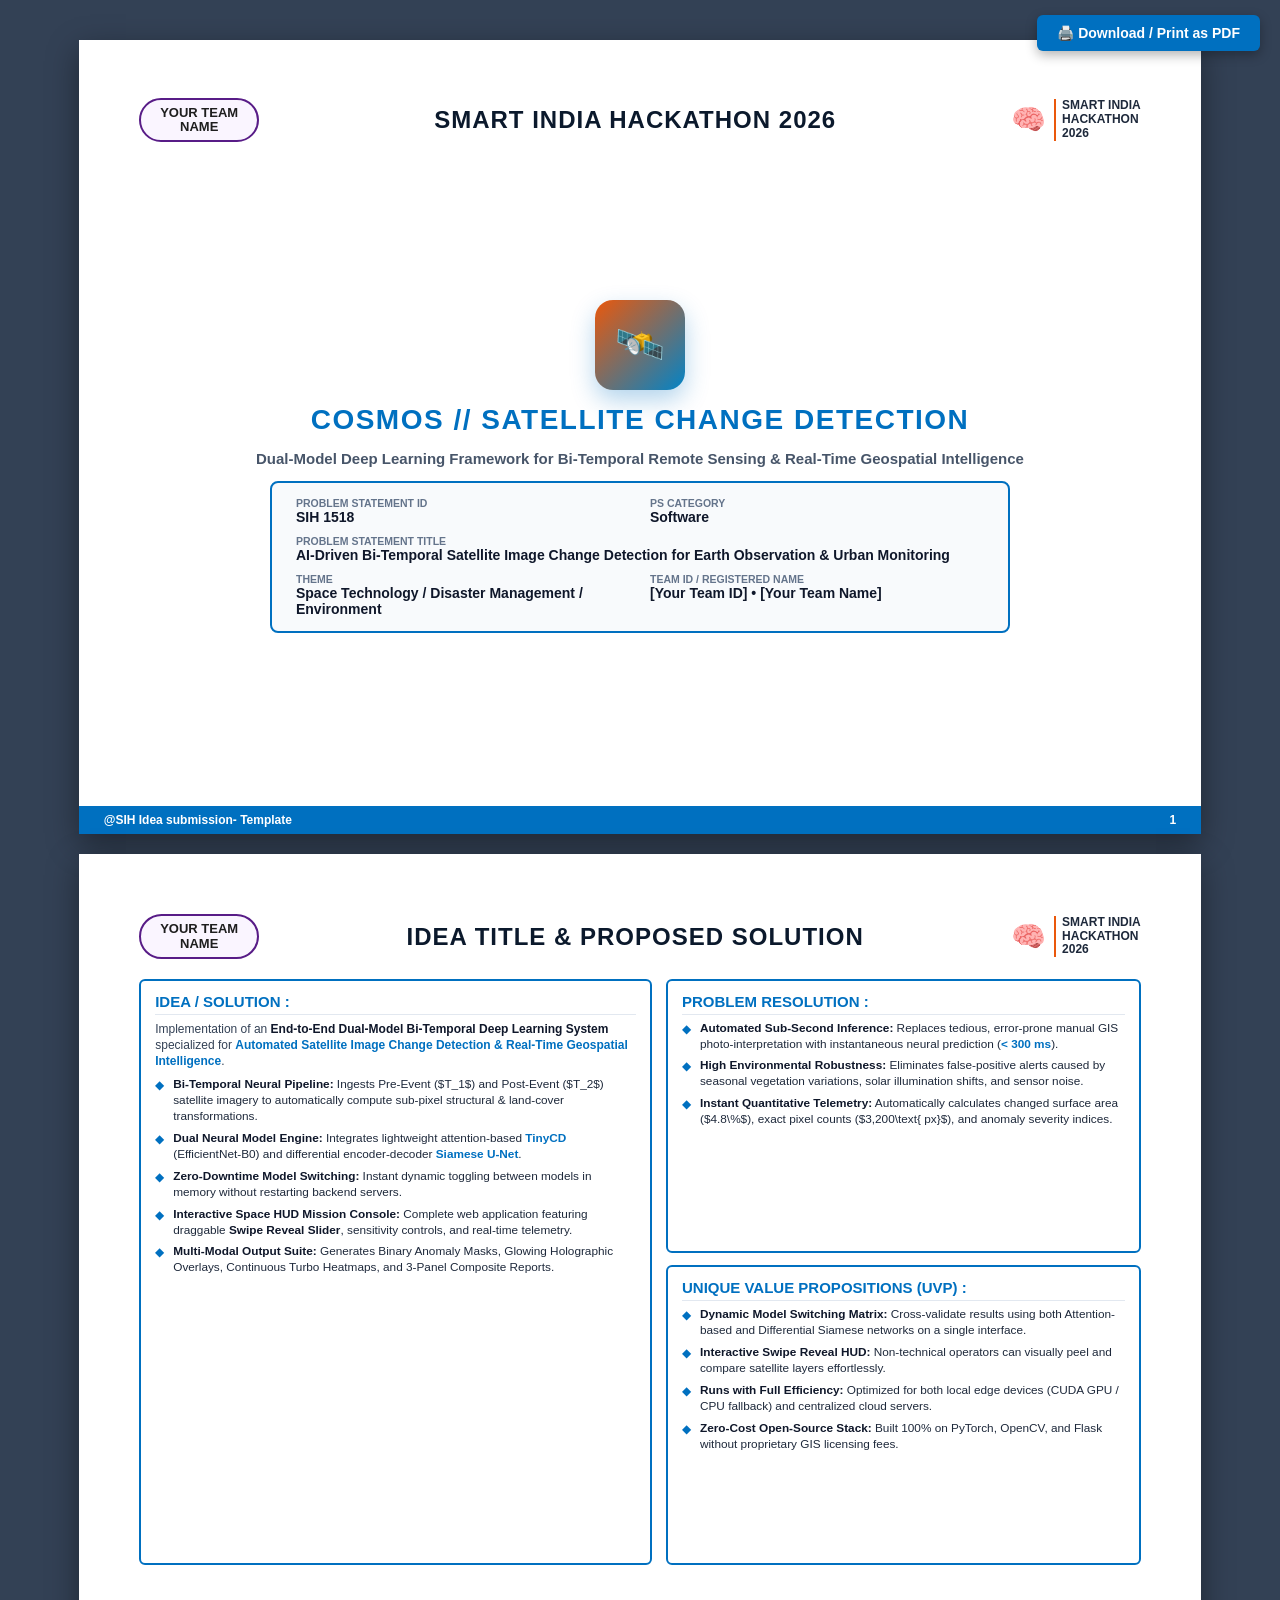
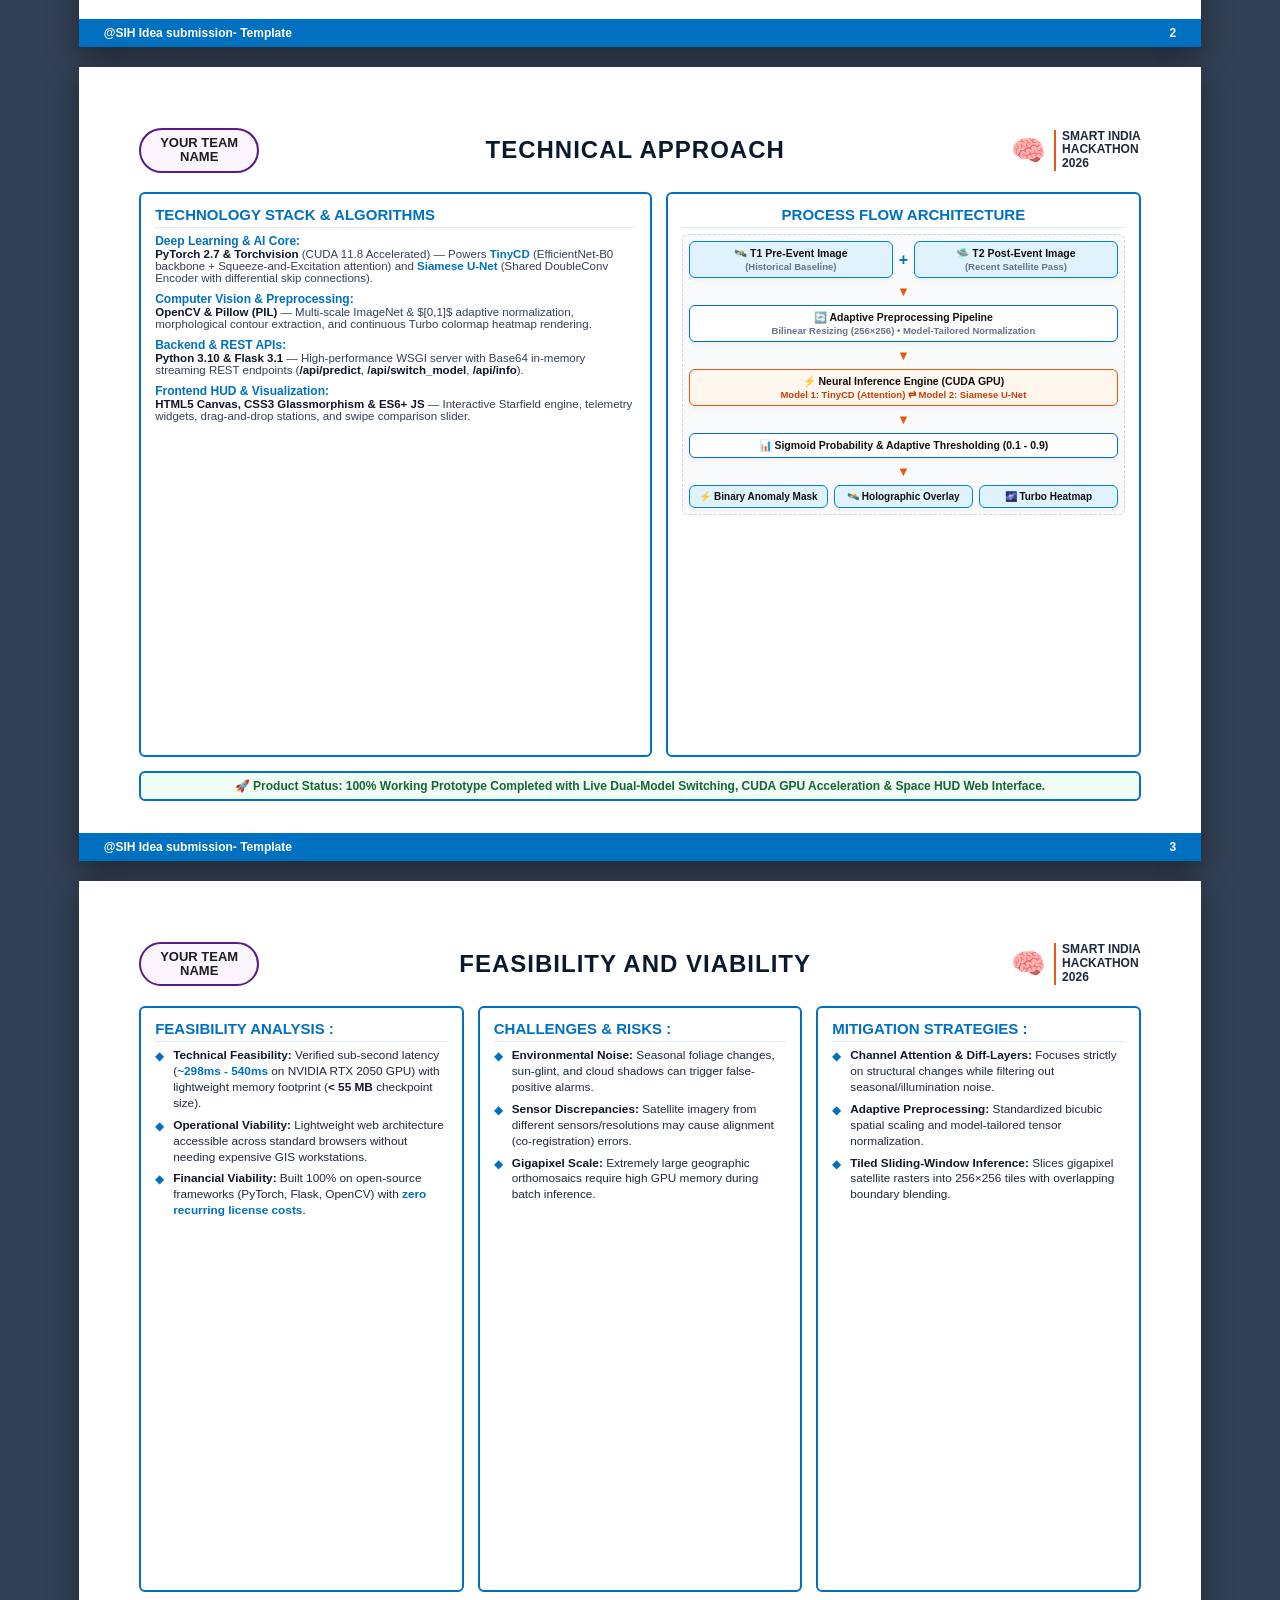
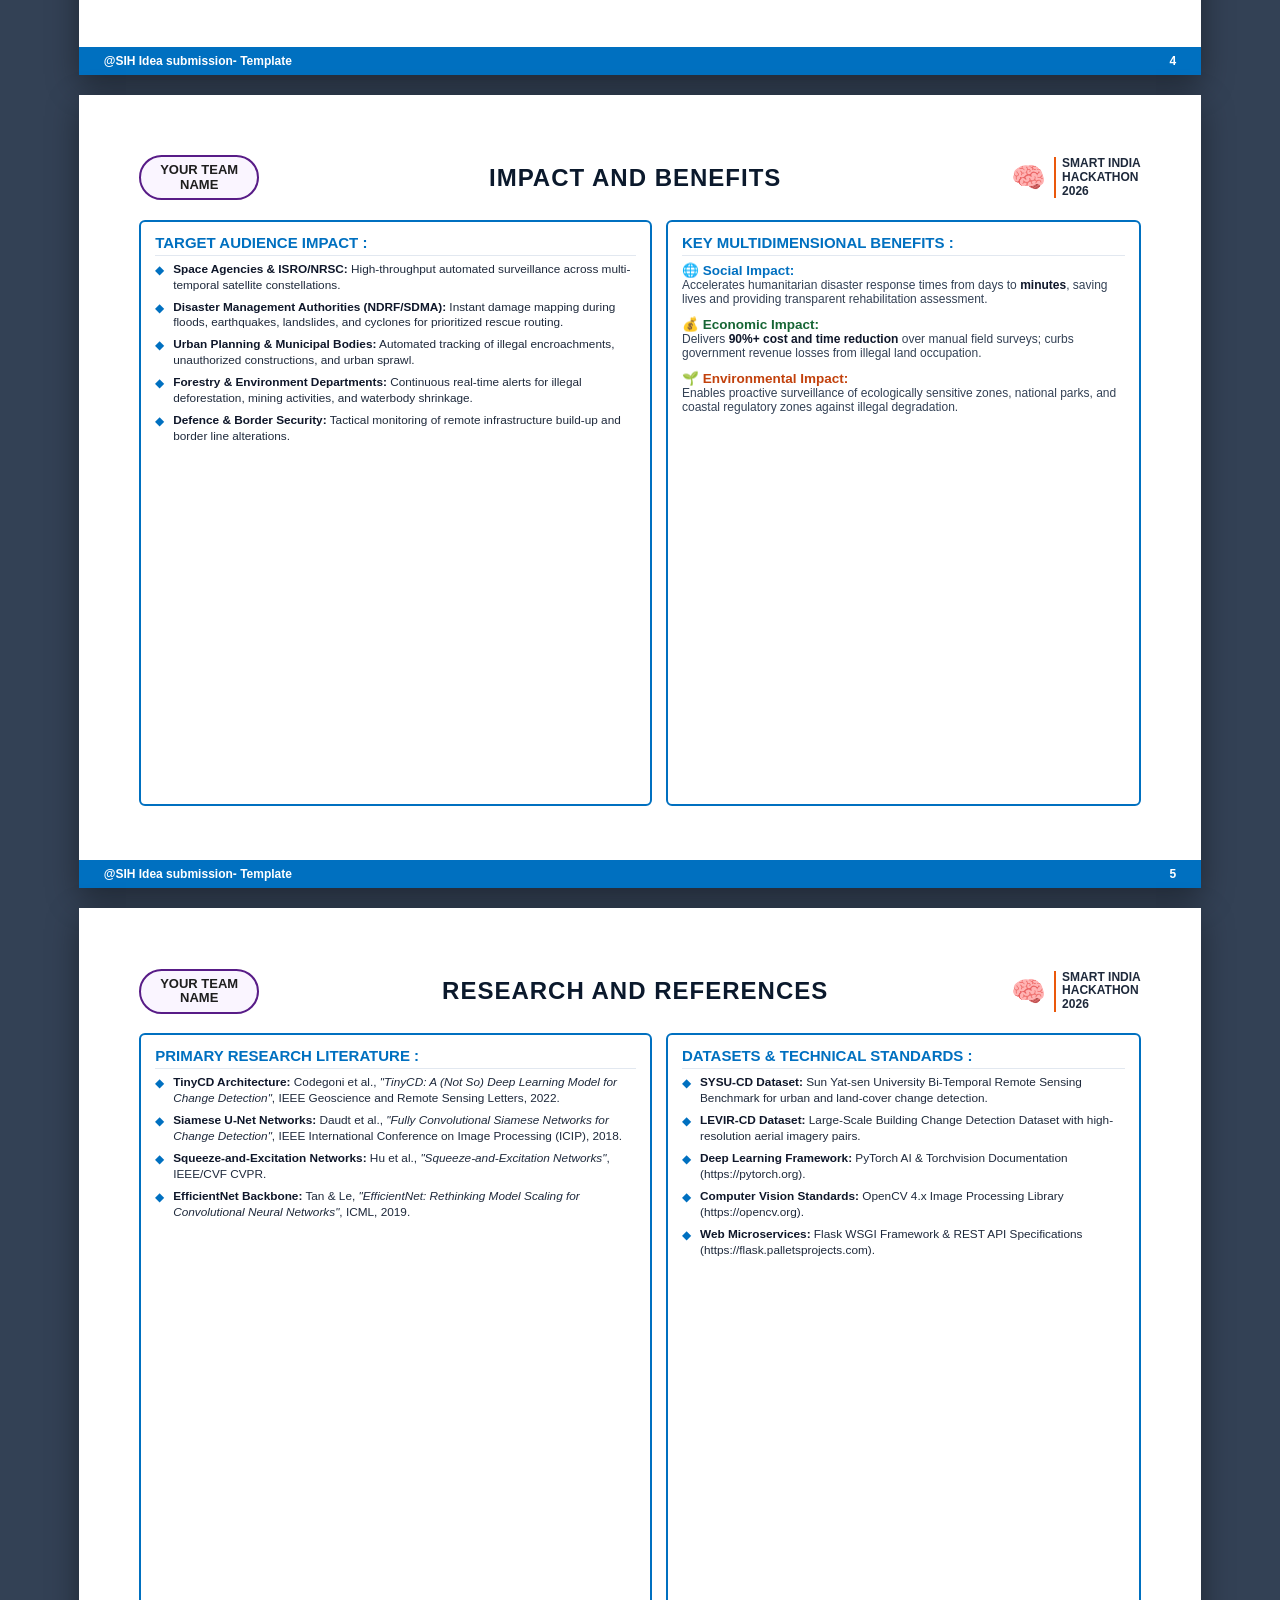
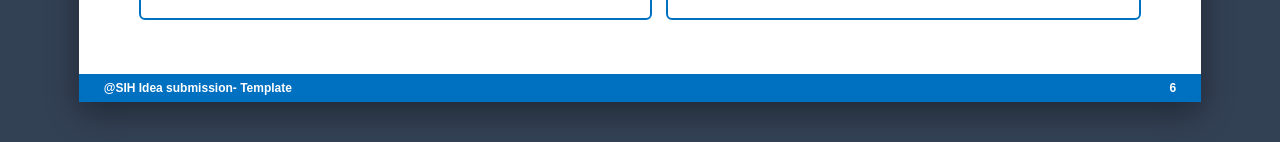
<file: sih_presentation.html>
<!DOCTYPE html>
<html lang="en">
<head>
<meta charset="UTF-8">
<title>SIH 2026 - Idea Submission PPT (COSMOS Change Detection)</title>
<style>
  @import url('https://fonts.googleapis.com/css2?family=Segoe+UI:wght@400;600;700;800&family=Orbitron:wght@700&display=swap');

  @page {
    size: A4 landscape;
    margin: 0;
  }

  * {
    box-sizing: border-box;
    margin: 0;
    padding: 0;
  }

  body {
    background-color: #334155;
    font-family: 'Segoe UI', Arial, sans-serif;
    color: #111;
    padding: 20px 0;
  }

  .slide {
    width: 297mm;
    height: 210mm;
    background: #ffffff;
    margin: 20px auto;
    position: relative;
    padding: 14mm 16mm 16mm 16mm;
    display: flex;
    flex-direction: column;
    box-shadow: 0 10px 30px rgba(0,0,0,0.4);
    page-break-after: always;
    overflow: hidden;
  }

  @media print {
    body { background: none; padding: 0; }
    .slide { margin: 0; box-shadow: none; width: 100vw; height: 100vh; }
  }

  /* Header */
  .slide-header {
    display: flex;
    justify-content: space-between;
    align-items: center;
    margin-bottom: 12px;
    height: 60px;
  }

  .team-badge {
    border: 2px solid #581c87;
    border-radius: 50px;
    padding: 6px 18px;
    text-align: center;
    font-weight: 700;
    font-size: 13px;
    color: #1e1e1e;
    line-height: 1.1;
    min-width: 120px;
    background: #faf5ff;
  }

  .slide-title {
    font-size: 24px;
    font-weight: 800;
    color: #0b192c;
    text-transform: uppercase;
    letter-spacing: 1px;
    text-align: center;
  }

  .sih-logo {
    display: flex;
    align-items: center;
    gap: 8px;
  }

  .sih-logo-text {
    font-size: 12px;
    font-weight: 800;
    line-height: 1.15;
    text-align: left;
    color: #1e293b;
    border-left: 2.5px solid #ea580c;
    padding-left: 6px;
  }

  /* Bottom Blue Footer Bar */
  .slide-footer {
    position: absolute;
    bottom: 0;
    left: 0;
    width: 100%;
    height: 28px;
    background-color: #0070c0;
    color: #ffffff;
    display: flex;
    justify-content: space-between;
    align-items: center;
    padding: 0 25px;
    font-size: 12px;
    font-weight: 600;
  }

  /* Boxes & Layouts */
  .two-col-grid {
    display: grid;
    grid-template-columns: 1.08fr 1fr;
    gap: 14px;
    flex: 1;
    margin-bottom: 22px;
  }

  .grid-three-col {
    display: grid;
    grid-template-columns: 1fr 1fr 1fr;
    gap: 14px;
    flex: 1;
    margin-bottom: 22px;
  }

  .card-box {
    border: 2px solid #0070c0;
    border-radius: 6px;
    padding: 12px 14px;
    background: #ffffff;
    display: flex;
    flex-direction: column;
    position: relative;
  }

  .box-header {
    font-size: 15px;
    font-weight: 800;
    color: #0070c0;
    text-transform: uppercase;
    margin-bottom: 6px;
    padding-bottom: 4px;
    border-bottom: 1.5px solid #e2e8f0;
  }

  .box-subtext {
    font-size: 12px;
    color: #334155;
    line-height: 1.35;
    margin-bottom: 8px;
  }

  ul.point-list {
    list-style: none;
    padding: 0;
    display: flex;
    flex-direction: column;
    gap: 6px;
  }

  ul.point-list li {
    font-size: 11.8px;
    line-height: 1.35;
    color: #1e293b;
    position: relative;
    padding-left: 18px;
  }

  ul.point-list li::before {
    content: '◆';
    position: absolute;
    left: 0;
    top: 0;
    color: #0070c0;
    font-size: 12px;
  }

  .bold { font-weight: 700; color: #0f172a; }
  .highlight { color: #0070c0; font-weight: 700; }

  /* Architecture Flow Diagram */
  .flow-diagram {
    display: flex;
    flex-direction: column;
    align-items: center;
    gap: 6px;
    padding: 6px;
    background: #f8fafc;
    border: 1px dashed #cbd5e1;
    border-radius: 6px;
  }

  .flow-row {
    display: flex;
    align-items: center;
    gap: 6px;
    width: 100%;
    justify-content: center;
  }

  .flow-node {
    background: #ffffff;
    border: 1.5px solid #0070c0;
    padding: 5px 8px;
    border-radius: 6px;
    font-size: 10.5px;
    font-weight: 700;
    text-align: center;
    box-shadow: 0 2px 4px rgba(0,0,0,0.05);
    flex: 1;
  }

  .flow-node.highlight-node {
    background: #e0f2fe;
    border-color: #0284c7;
  }

  .flow-arrow {
    font-size: 13px;
    font-weight: 800;
    color: #ea580c;
  }

  .status-banner {
    border: 2px solid #0070c0;
    background: #f0fdf4;
    color: #166534;
    padding: 6px 12px;
    border-radius: 6px;
    font-size: 12px;
    font-weight: 700;
    text-align: center;
    margin-top: 8px;
  }

  /* Title Slide Specifics */
  .title-slide-container {
    display: flex;
    flex-direction: column;
    align-items: center;
    justify-content: center;
    height: 100%;
    text-align: center;
    gap: 14px;
  }

  .title-hexagon {
    width: 90px;
    height: 90px;
    background: linear-gradient(135deg, #ea580c, #0284c7);
    border-radius: 18px;
    display: flex;
    align-items: center;
    justify-content: center;
    font-size: 40px;
    color: #fff;
    box-shadow: 0 10px 25px rgba(0, 112, 192, 0.3);
  }

  .main-heading {
    font-size: 28px;
    font-weight: 900;
    color: #0070c0;
    letter-spacing: 1.5px;
    text-transform: uppercase;
  }

  .meta-card {
    border: 2px solid #0070c0;
    border-radius: 8px;
    padding: 14px 24px;
    background: #f8fafc;
    width: 90%;
    max-width: 740px;
    display: grid;
    grid-template-columns: 1fr 1fr;
    gap: 10px 20px;
    text-align: left;
    font-size: 13px;
  }

  .meta-item {
    display: flex;
    flex-direction: column;
  }

  .meta-label {
    font-size: 10.5px;
    font-weight: 700;
    color: #64748b;
    text-transform: uppercase;
  }

  .meta-val {
    font-size: 14px;
    font-weight: 700;
    color: #0f172a;
  }

  .print-btn-bar {
    position: fixed;
    top: 15px;
    right: 20px;
    z-index: 999;
  }

  .print-btn {
    background: #0070c0;
    color: white;
    padding: 10px 20px;
    font-size: 14px;
    font-weight: 700;
    border: none;
    border-radius: 6px;
    cursor: pointer;
    box-shadow: 0 4px 12px rgba(0,0,0,0.3);
  }

  .print-btn:hover { background: #0284c7; }
</style>
</head>
<body>

<div class="print-btn-bar">
  <button class="print-btn" onclick="window.print()">🖨️ Download / Print as PDF</button>
</div>

<!-- ========================================================================= -->
<!-- SLIDE 1: TITLE PAGE -->
<!-- ========================================================================= -->
<div class="slide">
  <div class="slide-header">
    <div class="team-badge">YOUR TEAM<br>NAME</div>
    <div class="slide-title">SMART INDIA HACKATHON 2026</div>
    <div class="sih-logo">
      <div style="font-size: 28px;">🧠</div>
      <div class="sih-logo-text">SMART INDIA<br>HACKATHON<br>2026</div>
    </div>
  </div>

  <div class="title-slide-container">
    <div class="title-hexagon">🛰️</div>
    <h1 class="main-heading">COSMOS // SATELLITE CHANGE DETECTION</h1>
    <p style="font-size: 15px; color: #475569; font-weight: 600;">Dual-Model Deep Learning Framework for Bi-Temporal Remote Sensing & Real-Time Geospatial Intelligence</p>

    <div class="meta-card">
      <div class="meta-item">
        <span class="meta-label">Problem Statement ID</span>
        <span class="meta-val highlight">SIH 1518</span>
      </div>
      <div class="meta-item">
        <span class="meta-label">PS Category</span>
        <span class="meta-val">Software</span>
      </div>
      <div class="meta-item" style="grid-column: span 2;">
        <span class="meta-label">Problem Statement Title</span>
        <span class="meta-val">AI-Driven Bi-Temporal Satellite Image Change Detection for Earth Observation & Urban Monitoring</span>
      </div>
      <div class="meta-item">
        <span class="meta-label">Theme</span>
        <span class="meta-val">Space Technology / Disaster Management / Environment</span>
      </div>
      <div class="meta-item">
        <span class="meta-label">Team ID / Registered Name</span>
        <span class="meta-val">[Your Team ID] &bull; [Your Team Name]</span>
      </div>
    </div>
  </div>

  <div class="slide-footer">
    <span>@SIH Idea submission- Template</span>
    <span>1</span>
  </div>
</div>


<!-- ========================================================================= -->
<!-- SLIDE 2: PROPOSED SOLUTION & UVP (Exact Winning CodeStrix Layout) -->
<!-- ========================================================================= -->
<div class="slide">
  <div class="slide-header">
    <div class="team-badge">YOUR TEAM<br>NAME</div>
    <div class="slide-title">IDEA TITLE & PROPOSED SOLUTION</div>
    <div class="sih-logo">
      <div style="font-size: 28px;">🧠</div>
      <div class="sih-logo-text">SMART INDIA<br>HACKATHON<br>2026</div>
    </div>
  </div>

  <div class="two-col-grid">
    <!-- Left Box: IDEA / SOLUTION -->
    <div class="card-box">
      <div class="box-header">IDEA / SOLUTION :</div>
      <p class="box-subtext">
        Implementation of an <span class="bold">End-to-End Dual-Model Bi-Temporal Deep Learning System</span> specialized for <span class="highlight">Automated Satellite Image Change Detection & Real-Time Geospatial Intelligence</span>.
      </p>
      <ul class="point-list">
        <li><span class="bold">Bi-Temporal Neural Pipeline:</span> Ingests Pre-Event ($T_1$) and Post-Event ($T_2$) satellite imagery to automatically compute sub-pixel structural & land-cover transformations.</li>
        <li><span class="bold">Dual Neural Model Engine:</span> Integrates lightweight attention-based <span class="highlight">TinyCD</span> (EfficientNet-B0) and differential encoder-decoder <span class="highlight">Siamese U-Net</span>.</li>
        <li><span class="bold">Zero-Downtime Model Switching:</span> Instant dynamic toggling between models in memory without restarting backend servers.</li>
        <li><span class="bold">Interactive Space HUD Mission Console:</span> Complete web application featuring draggable <span class="bold">Swipe Reveal Slider</span>, sensitivity controls, and real-time telemetry.</li>
        <li><span class="bold">Multi-Modal Output Suite:</span> Generates Binary Anomaly Masks, Glowing Holographic Overlays, Continuous Turbo Heatmaps, and 3-Panel Composite Reports.</li>
      </ul>
    </div>

    <!-- Right Column: 2 Stacked Boxes -->
    <div style="display: flex; flex-direction: column; gap: 12px;">
      <!-- Top Right Box: Problem Resolution -->
      <div class="card-box" style="flex: 1;">
        <div class="box-header">Problem Resolution :</div>
        <ul class="point-list">
          <li><span class="bold">Automated Sub-Second Inference:</span> Replaces tedious, error-prone manual GIS photo-interpretation with instantaneous neural prediction (<span class="highlight">&lt; 300 ms</span>).</li>
          <li><span class="bold">High Environmental Robustness:</span> Eliminates false-positive alerts caused by seasonal vegetation variations, solar illumination shifts, and sensor noise.</li>
          <li><span class="bold">Instant Quantitative Telemetry:</span> Automatically calculates changed surface area ($4.8\%$), exact pixel counts ($3,200\text{ px}$), and anomaly severity indices.</li>
        </ul>
      </div>

      <!-- Bottom Right Box: Unique Value Propositions -->
      <div class="card-box" style="flex: 1.1;">
        <div class="box-header">Unique Value Propositions (UVP) :</div>
        <ul class="point-list">
          <li><span class="bold">Dynamic Model Switching Matrix:</span> Cross-validate results using both Attention-based and Differential Siamese networks on a single interface.</li>
          <li><span class="bold">Interactive Swipe Reveal HUD:</span> Non-technical operators can visually peel and compare satellite layers effortlessly.</li>
          <li><span class="bold">Runs with Full Efficiency:</span> Optimized for both local edge devices (CUDA GPU / CPU fallback) and centralized cloud servers.</li>
          <li><span class="bold">Zero-Cost Open-Source Stack:</span> Built 100% on PyTorch, OpenCV, and Flask without proprietary GIS licensing fees.</li>
        </ul>
      </div>
    </div>
  </div>

  <div class="slide-footer">
    <span>@SIH Idea submission- Template</span>
    <span>2</span>
  </div>
</div>


<!-- ========================================================================= -->
<!-- SLIDE 3: TECHNICAL APPROACH (Exact Winning Architecture & Diagram Layout) -->
<!-- ========================================================================= -->
<div class="slide">
  <div class="slide-header">
    <div class="team-badge">YOUR TEAM<br>NAME</div>
    <div class="slide-title">TECHNICAL APPROACH</div>
    <div class="sih-logo">
      <div style="font-size: 28px;">🧠</div>
      <div class="sih-logo-text">SMART INDIA<br>HACKATHON<br>2026</div>
    </div>
  </div>

  <div class="two-col-grid" style="margin-bottom: 6px;">
    <!-- Left Box: Tech Stack Breakdown -->
    <div class="card-box">
      <div class="box-header">TECHNOLOGY STACK & ALGORITHMS</div>
      
      <div style="display: flex; flex-direction: column; gap: 8px;">
        <div>
          <div style="font-size: 12px; font-weight: 800; color: #0070c0;">Deep Learning & AI Core:</div>
          <p style="font-size: 11.5px; color: #334155;">
            <span class="bold">PyTorch 2.7 & Torchvision</span> (CUDA 11.8 Accelerated) — Powers <span class="highlight">TinyCD</span> (EfficientNet-B0 backbone + Squeeze-and-Excitation attention) and <span class="highlight">Siamese U-Net</span> (Shared DoubleConv Encoder with differential skip connections).
          </p>
        </div>

        <div>
          <div style="font-size: 12px; font-weight: 800; color: #0070c0;">Computer Vision & Preprocessing:</div>
          <p style="font-size: 11.5px; color: #334155;">
            <span class="bold">OpenCV & Pillow (PIL)</span> — Multi-scale ImageNet & $[0,1]$ adaptive normalization, morphological contour extraction, and continuous Turbo colormap heatmap rendering.
          </p>
        </div>

        <div>
          <div style="font-size: 12px; font-weight: 800; color: #0070c0;">Backend & REST APIs:</div>
          <p style="font-size: 11.5px; color: #334155;">
            <span class="bold">Python 3.10 & Flask 3.1</span> — High-performance WSGI server with Base64 in-memory streaming REST endpoints (<span class="bold">/api/predict</span>, <span class="bold">/api/switch_model</span>, <span class="bold">/api/info</span>).
          </p>
        </div>

        <div>
          <div style="font-size: 12px; font-weight: 800; color: #0070c0;">Frontend HUD & Visualization:</div>
          <p style="font-size: 11.5px; color: #334155;">
            <span class="bold">HTML5 Canvas, CSS3 Glassmorphism & ES6+ JS</span> — Interactive Starfield engine, telemetry widgets, drag-and-drop stations, and swipe comparison slider.
          </p>
        </div>
      </div>
    </div>

    <!-- Right Box: Process Flow Architecture -->
    <div class="card-box">
      <div class="box-header" style="text-align: center;">PROCESS FLOW ARCHITECTURE</div>
      
      <div class="flow-diagram">
        <!-- Step 1 -->
        <div class="flow-row">
          <div class="flow-node highlight-node">
            🛰️ <b>T1 Pre-Event Image</b><br><span style="font-size:9.5px; color:#64748b;">(Historical Baseline)</span>
          </div>
          <div style="font-weight: 800; color:#0070c0;">+</div>
          <div class="flow-node highlight-node">
            🛸 <b>T2 Post-Event Image</b><br><span style="font-size:9.5px; color:#64748b;">(Recent Satellite Pass)</span>
          </div>
        </div>

        <div class="flow-arrow">▼</div>

        <!-- Step 2 -->
        <div class="flow-row">
          <div class="flow-node">
            🔄 <b>Adaptive Preprocessing Pipeline</b><br>
            <span style="font-size:9.5px; color:#64748b;">Bilinear Resizing (256×256) • Model-Tailored Normalization</span>
          </div>
        </div>

        <div class="flow-arrow">▼</div>

        <!-- Step 3 -->
        <div class="flow-row">
          <div class="flow-node" style="border-color: #ea580c; background: #fff7ed;">
            ⚡ <b>Neural Inference Engine (CUDA GPU)</b><br>
            <span style="font-size:9.5px; font-weight:700; color:#c2410c;">Model 1: TinyCD (Attention)  ⇄  Model 2: Siamese U-Net</span>
          </div>
        </div>

        <div class="flow-arrow">▼</div>

        <!-- Step 4 -->
        <div class="flow-row">
          <div class="flow-node">
            📊 <b>Sigmoid Probability & Adaptive Thresholding (0.1 - 0.9)</b>
          </div>
        </div>

        <div class="flow-arrow">▼</div>

        <!-- Step 5 -->
        <div class="flow-row">
          <div class="flow-node highlight-node" style="font-size: 10px;">
            ⚡ <b>Binary Anomaly Mask</b>
          </div>
          <div class="flow-node highlight-node" style="font-size: 10px;">
            🛰️ <b>Holographic Overlay</b>
          </div>
          <div class="flow-node highlight-node" style="font-size: 10px;">
            🌌 <b>Turbo Heatmap</b>
          </div>
        </div>
      </div>
    </div>
  </div>

  <!-- Bottom Status Bar -->
  <div class="status-banner">
    🚀 Product Status: 100% Working Prototype Completed with Live Dual-Model Switching, CUDA GPU Acceleration & Space HUD Web Interface.
  </div>

  <div class="slide-footer">
    <span>@SIH Idea submission- Template</span>
    <span>3</span>
  </div>
</div>


<!-- ========================================================================= -->
<!-- SLIDE 4: FEASIBILITY AND VIABILITY -->
<!-- ========================================================================= -->
<div class="slide">
  <div class="slide-header">
    <div class="team-badge">YOUR TEAM<br>NAME</div>
    <div class="slide-title">FEASIBILITY AND VIABILITY</div>
    <div class="sih-logo">
      <div style="font-size: 28px;">🧠</div>
      <div class="sih-logo-text">SMART INDIA<br>HACKATHON<br>2026</div>
    </div>
  </div>

  <div class="grid-three-col">
    <!-- Box 1: Feasibility Analysis -->
    <div class="card-box">
      <div class="box-header">Feasibility Analysis :</div>
      <ul class="point-list">
        <li><span class="bold">Technical Feasibility:</span> Verified sub-second latency (<span class="highlight">~298ms - 540ms</span> on NVIDIA RTX 2050 GPU) with lightweight memory footprint (<span class="bold">&lt; 55 MB</span> checkpoint size).</li>
        <li><span class="bold">Operational Viability:</span> Lightweight web architecture accessible across standard browsers without needing expensive GIS workstations.</li>
        <li><span class="bold">Financial Viability:</span> Built 100% on open-source frameworks (PyTorch, Flask, OpenCV) with <span class="highlight">zero recurring license costs</span>.</li>
      </ul>
    </div>

    <!-- Box 2: Potential Challenges & Risks -->
    <div class="card-box">
      <div class="box-header">Challenges & Risks :</div>
      <ul class="point-list">
        <li><span class="bold">Environmental Noise:</span> Seasonal foliage changes, sun-glint, and cloud shadows can trigger false-positive alarms.</li>
        <li><span class="bold">Sensor Discrepancies:</span> Satellite imagery from different sensors/resolutions may cause alignment (co-registration) errors.</li>
        <li><span class="bold">Gigapixel Scale:</span> Extremely large geographic orthomosaics require high GPU memory during batch inference.</li>
      </ul>
    </div>

    <!-- Box 3: Mitigation Strategies -->
    <div class="card-box">
      <div class="box-header">Mitigation Strategies :</div>
      <ul class="point-list">
        <li><span class="bold">Channel Attention & Diff-Layers:</span> Focuses strictly on structural changes while filtering out seasonal/illumination noise.</li>
        <li><span class="bold">Adaptive Preprocessing:</span> Standardized bicubic spatial scaling and model-tailored tensor normalization.</li>
        <li><span class="bold">Tiled Sliding-Window Inference:</span> Slices gigapixel satellite rasters into 256×256 tiles with overlapping boundary blending.</li>
      </ul>
    </div>
  </div>

  <div class="slide-footer">
    <span>@SIH Idea submission- Template</span>
    <span>4</span>
  </div>
</div>


<!-- ========================================================================= -->
<!-- SLIDE 5: IMPACT AND BENEFITS -->
<!-- ========================================================================= -->
<div class="slide">
  <div class="slide-header">
    <div class="team-badge">YOUR TEAM<br>NAME</div>
    <div class="slide-title">IMPACT AND BENEFITS</div>
    <div class="sih-logo">
      <div style="font-size: 28px;">🧠</div>
      <div class="sih-logo-text">SMART INDIA<br>HACKATHON<br>2026</div>
    </div>
  </div>

  <div class="two-col-grid">
    <!-- Left Box: Target Audience Impact -->
    <div class="card-box">
      <div class="box-header">Target Audience Impact :</div>
      <ul class="point-list">
        <li><span class="bold">Space Agencies & ISRO/NRSC:</span> High-throughput automated surveillance across multi-temporal satellite constellations.</li>
        <li><span class="bold">Disaster Management Authorities (NDRF/SDMA):</span> Instant damage mapping during floods, earthquakes, landslides, and cyclones for prioritized rescue routing.</li>
        <li><span class="bold">Urban Planning & Municipal Bodies:</span> Automated tracking of illegal encroachments, unauthorized constructions, and urban sprawl.</li>
        <li><span class="bold">Forestry & Environment Departments:</span> Continuous real-time alerts for illegal deforestation, mining activities, and waterbody shrinkage.</li>
        <li><span class="bold">Defence & Border Security:</span> Tactical monitoring of remote infrastructure build-up and border line alterations.</li>
      </ul>
    </div>

    <!-- Right Box: Triple-Bottom-Line Benefits -->
    <div class="card-box">
      <div class="box-header">Key Multidimensional Benefits :</div>
      <div style="display: flex; flex-direction: column; gap: 10px;">
        <div>
          <div style="font-size: 13.5px; font-weight: 800; color: #0070c0;">🌐 Social Impact:</div>
          <p style="font-size: 12px; color: #334155;">
            Accelerates humanitarian disaster response times from days to <span class="bold">minutes</span>, saving lives and providing transparent rehabilitation assessment.
          </p>
        </div>
        <div>
          <div style="font-size: 13.5px; font-weight: 800; color: #166534;">💰 Economic Impact:</div>
          <p style="font-size: 12px; color: #334155;">
            Delivers <span class="bold">90%+ cost and time reduction</span> over manual field surveys; curbs government revenue losses from illegal land occupation.
          </p>
        </div>
        <div>
          <div style="font-size: 13.5px; font-weight: 800; color: #c2410c;">🌱 Environmental Impact:</div>
          <p style="font-size: 12px; color: #334155;">
            Enables proactive surveillance of ecologically sensitive zones, national parks, and coastal regulatory zones against illegal degradation.
          </p>
        </div>
      </div>
    </div>
  </div>

  <div class="slide-footer">
    <span>@SIH Idea submission- Template</span>
    <span>5</span>
  </div>
</div>


<!-- ========================================================================= -->
<!-- SLIDE 6: RESEARCH AND REFERENCES -->
<!-- ========================================================================= -->
<div class="slide">
  <div class="slide-header">
    <div class="team-badge">YOUR TEAM<br>NAME</div>
    <div class="slide-title">RESEARCH AND REFERENCES</div>
    <div class="sih-logo">
      <div style="font-size: 28px;">🧠</div>
      <div class="sih-logo-text">SMART INDIA<br>HACKATHON<br>2026</div>
    </div>
  </div>

  <div class="two-col-grid">
    <!-- Left Box: Research Literature -->
    <div class="card-box">
      <div class="box-header">Primary Research Literature :</div>
      <ul class="point-list">
        <li><span class="bold">TinyCD Architecture:</span> Codegoni et al., <i>"TinyCD: A (Not So) Deep Learning Model for Change Detection"</i>, IEEE Geoscience and Remote Sensing Letters, 2022.</li>
        <li><span class="bold">Siamese U-Net Networks:</span> Daudt et al., <i>"Fully Convolutional Siamese Networks for Change Detection"</i>, IEEE International Conference on Image Processing (ICIP), 2018.</li>
        <li><span class="bold">Squeeze-and-Excitation Networks:</span> Hu et al., <i>"Squeeze-and-Excitation Networks"</i>, IEEE/CVF CVPR.</li>
        <li><span class="bold">EfficientNet Backbone:</span> Tan & Le, <i>"EfficientNet: Rethinking Model Scaling for Convolutional Neural Networks"</i>, ICML, 2019.</li>
      </ul>
    </div>

    <!-- Right Box: Datasets & Frameworks -->
    <div class="card-box">
      <div class="box-header">Datasets & Technical Standards :</div>
      <ul class="point-list">
        <li><span class="bold">SYSU-CD Dataset:</span> Sun Yat-sen University Bi-Temporal Remote Sensing Benchmark for urban and land-cover change detection.</li>
        <li><span class="bold">LEVIR-CD Dataset:</span> Large-Scale Building Change Detection Dataset with high-resolution aerial imagery pairs.</li>
        <li><span class="bold">Deep Learning Framework:</span> PyTorch AI & Torchvision Documentation (https://pytorch.org).</li>
        <li><span class="bold">Computer Vision Standards:</span> OpenCV 4.x Image Processing Library (https://opencv.org).</li>
        <li><span class="bold">Web Microservices:</span> Flask WSGI Framework & REST API Specifications (https://flask.palletsprojects.com).</li>
      </ul>
    </div>
  </div>

  <div class="slide-footer">
    <span>@SIH Idea submission- Template</span>
    <span>6</span>
  </div>
</div>

</body>
</html>
</file>
